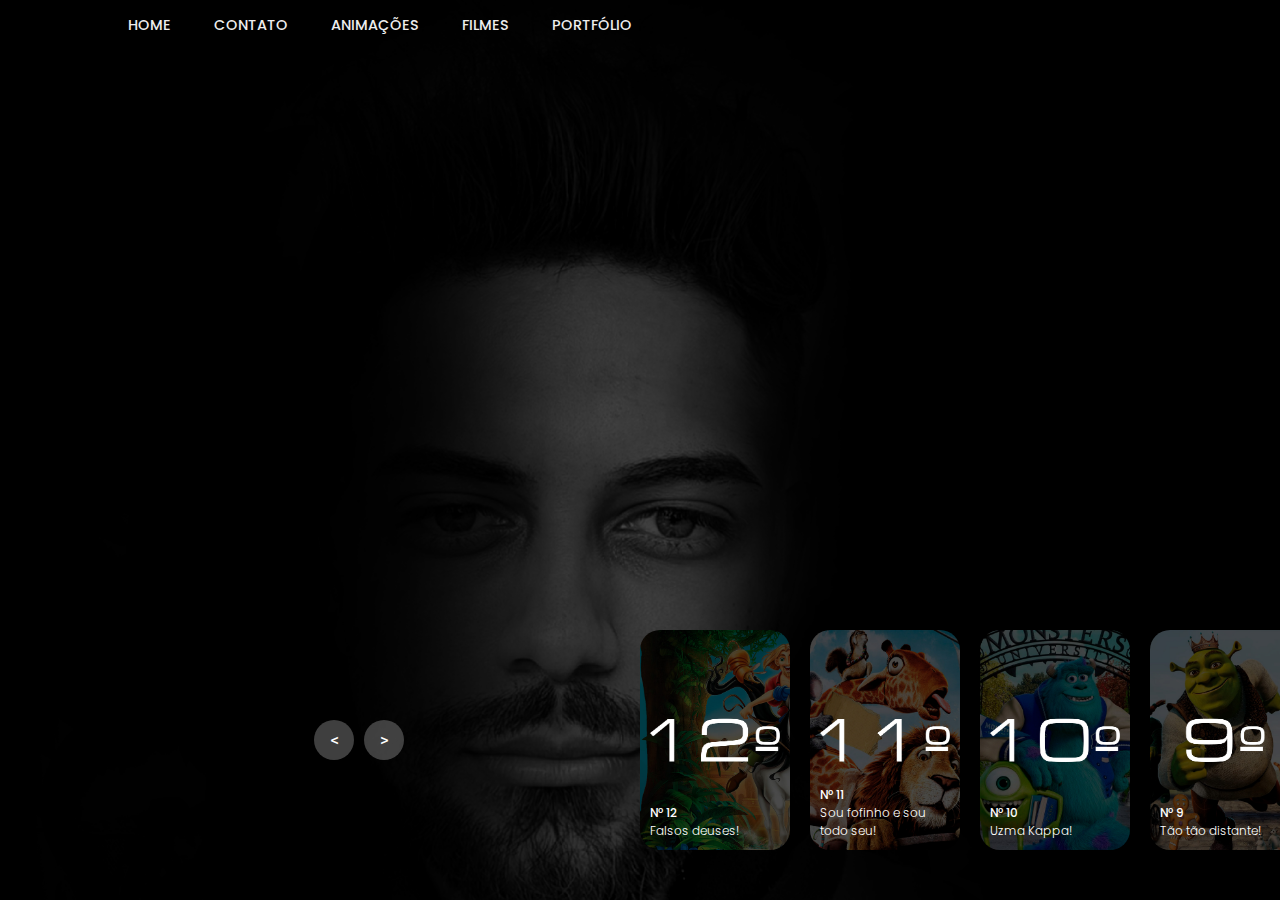
<file: animacoes.html>
<!DOCTYPE html>
<html lang="pt-br">
<head>
    <meta charset="UTF-8">
    <meta name="viewport" content="width=device-width, initial-scale=1.0">
    <title>Entretenimento | Erick Larssen</title>
    <link rel="stylesheet" href="style.css">
    <link rel="icon" href="image/claquete.png">
</head>
<body>
    <header>
        <nav>
            <a href="index.html">HOME</a>
            <a href="https://wa.me/5511932245843" target="_blank">CONTATO</a>
            <a href="animacoes.html" target="_blank">ANIMAÇÕES</a>
            <a href="#">FILMES</a>
            <a href="#">PORTFÓLIO</a>
        </nav>
    </header>

    <!-- carousel -->
    <div class="carousel">
        <!-- list item -->
        <div class="list">
            <div class="item">
                <img src="image/erick1.png">
                <div class="content">
                    <div class="author">ERICK LARSSEN</div>
                    <div class="title">CLUBE DA</div>
                    <div class="topic"><span>ANIMAÇÃO</span></div>
                    <div class="des">
                        Bem-vindo(a) ao meu universo de animações! Aqui, compartilho as obras que despertaram minha imaginação e marcaram momentos especiais da minha vida. Prepare-se para uma jornada visual incrível — recomendo seguir a ordem das setas para aproveitar cada história da melhor forma!
                    </div>

                    <div class="buttons">
                        <button>SOBRE</button>
                        <button class="hide">ACESSAR</button>
                    </div>
                </div>
            </div>
            <div class="item">
                <img src="image/o-caminho-para-eldorado.jpg">
                <div class="content">
                    <div class="author">Por Erick Larssen</div>
                    <div class="title">Nº 12</div>
                    <div class="topic">O CAMINHO PARA <span>EL DORADO</span></div>
                    <div class="des">
                        Essa série me conquista não apenas pela estética charmosa de mistério francês, mas também pelo fato de que personagens 'fora da lei' são sempre os mais cativantes e proporcionam as aventuras mais emocionais. É uma série que me faz torcer pelos 'maus' hahaha.
                    </div>
                    <div class="buttons">
                        <button onclick="window.open('https://www.imdb.com/pt/title/tt11083552/?ref_=nv_sr_srsg_0_tt_8_nm_0_in_0_q_infiltrado', '_blank')">TRAILER</button>
                    </div>
                </div>
            </div>
            <div class="item">
                <img src="image/selvagem.jpg">
                <div class="content">
                    <div class="author">Por Erick Larssen</div>
                    <div class="title">Nº 11</div>
                    <div class="topic"><span>SELVAGEM</span></div>
                    <div class="des">
                        Essa série me fascina pela complexidade e detalhes, exigindo atenção para não me perder. É uma série criativa, com personagens ricos em personalidade e dilemas morais profundos. A vibe de 'revolução das máquinas' é especialmente atraente, explorando temas como consciência e inteligência artificial.
                    </div>
                    <div class="buttons">
                        <button onclick="window.open('https://www.imdb.com/pt/title/tt3501632/?ref_=nv_sr_srsg_4_tt_4_nm_3_in_0_q_thor', '_blank')">TRAILER</button>
                    </div>
                </div>
            </div>
            <div class="item">
                <img src="image/universidade-monstros.jpg">
                <div class="content">
                    <div class="author">Por Erick Larssen</div>
                    <div class="title">Nº 10</div>
                    <div class="topic">UNIVERSIDADE <span>MONSTROS</span></div>
                    <div class="des">
                        Essa série me agrada por oferecer uma visão crua e realista de como os super-heróis seriam na vida real. Isso me proporciona uma perspectiva única e emocionante sobre a dualidade de pessoas com dons extraordinários. No entanto, o excesso de gore é um ponto que me incomoda.
                    </div>
                    <div class="buttons">
                        <button onclick="window.open('https://www.imdb.com/pt/title/tt1877830/?ref_=nv_sr_srsg_1_tt_7_nm_0_in_0_q_the%2520ba', '_blank')">TRAILER</button>
                    </div>
                </div>
            </div>
            <div class="item">
                <img src="image/shrek.jpeg">
                <div class="content">
                    <div class="author">Por Erick Larssen</div>
                    <div class="title">Nº 9</div>
                    <div class="topic"><span>SHREK </span>(FRANQUIA)</div>
                    <div class="des">
                        Essa é uma série que eu adoro por ser um clássico da Ação, gênero que gosto. O protagonista é um cara simples, sem frescuras, com um humor ácido que às vezes surpreende, durão, direto, mas sempre ajuda os mais fracos com sua inteligência e sagacidade, lutando pela justiça de forma eficaz.
                    </div>
                    <div class="buttons">
                        <button onclick="window.open('https://www.imdb.com/pt/title/tt3659388/?ref_=nv_sr_srsg_0_tt_8_nm_0_in_0_q_the%2520martian', '_blank')">TRAILER</button>
                    </div>
                </div>
            </div>
            <div class="item">
                <img src="image/procurando-nemo.jpg">
                <div class="content">
                    <div class="author">Por Erick Larssen</div>
                    <div class="title">Nº 8</div>
                    <div class="topic">PROCURANDO <span>NEMO</span></div>
                    <div class="des">
                        Essa série me cativa porque seu tema central é o 'apocalipse zumbi', um gênero que me fascina desde criança. Sendo baseada em um jogo que eu adoro, a trama me prende e me envolve, alimentando minha paixão por histórias de sobrevivência em mundos pós-apocalípticos. 
                    </div>
                    <div class="buttons">
                        <button onclick="window.open('https://www.imdb.com/pt/title/tt1351685/?ref_=nv_sr_srsg_0_tt_4_nm_4_in_0_q_jack%2520the%2520giant%2520slayer', '_blank')">TRAILER</button>
                    </div>
                </div>
            </div>
            <div class="item">
                <img src="image/o-rei-leao.jpg">
                <div class="content">
                    <div class="author">Por Erick Larssen</div>
                    <div class="title">Nº 7</div>
                    <div class="topic">REI <span>LEÃO</span></div>
                    <div class="des">
                        Essa é uma série que eu adoro pela sua criatividade única. O conceito de um reality show mortal já é intrigante, mas o que realmente me prende é a combinação de personagens icônicos e intrigantes em um jogo de vida ou morte, um vício.
                    </div>
                    <div class="buttons">
                        <button onclick="window.open('https://www.imdb.com/pt/title/tt2381941/?ref_=nv_sr_srsg_0_tt_8_nm_0_in_0_q_focus', '_blank')">TRAILER</button>
                    </div>
                </div>
            </div>
            <div class="item">
                <img src="image/monstros-sa.jpg">
                <div class="content">
                    <div class="author">Por Erick Larssen</div>
                    <div class="title">Nº 6</div>
                    <div class="topic">MONSTROS <span>S/A</span></div>
                    <div class="des">
                        Essa é uma série que me vicia por apresentar conceitos de física quântica e teoria do multiverso de forma acessível e envolvente. Através de histórias e personagens interessantes, a série me faz mergulhar em um mundo de reviravoltas e teorias científicas intrigantes.
                    </div>
                    <div class="buttons">
                        <button onclick="window.open('https://www.imdb.com/pt/title/tt1219289/?ref_=nv_sr_srsg_0_tt_8_nm_0_in_0_q_limitl', '_blank')">TRAILER</button>
                    </div>
                </div>
            </div>
            <div class="item">
                <img src="image/os-sem-florestas.jpg">
                <div class="content">
                    <div class="author">Por Erick Larssen</div>
                    <div class="title">Nº 5</div>
                    <div class="topic">OS SEM <span>FLORESTAS</span></div>
                    <div class="des">
                        Essa é uma série que eu adoro por ser a continuação da minha série favorita. Ela retrata a antiga civilização Viking de forma autêntica e emocionante, com 4 personagens que me prendem pela sua personalidade e história. Como alguém que é fascinado por Vikings, eu me identifico profundamente com a série e sinto empatia pelos personagens.
                    </div>
                    <div class="buttons">
                        <button onclick="window.open('https://www.imdb.com/pt/title/tt1355644/?ref_=nv_sr_srsg_0_tt_8_nm_0_in_0_q_passeng', '_blank')">TRAILER</button>
                    </div>
                </div>
            </div>
            <div class="item">
                <img src="image/os-incriveis.jpg">
                <div class="content">
                    <div class="author">Por Erick Larssen</div>
                    <div class="title">Nº 4</div>
                    <div class="topic">OS <span>INCRÍVEIS</span></div>
                    <div class="des">
                        Essa é uma série que eu adoro porque explora a complexidade das relações familiares, um tema que sempre me fascinou. A história da família Shelby, liderada por um icônico e inteligente Tommy, é especialmente cativante, mostrando a força e a astúcia de um líder que se destaca em um mundo desafiador.
                    </div>
                    <div class="buttons">
                        <button onclick="window.open('https://www.imdb.com/pt/title/tt1477834/?ref_=nv_sr_srsg_0_tt_8_nm_0_in_0_q_aquaman', '_blank')">TRAILER</button>
                    </div>
                </div>
            </div>
            <div class="item">
                <img src="image/toy-story.jpg">
                <div class="content">
                    <div class="author">Medalha de Bronze</div>
                    <div class="title">Nº 3</div>
                    <div class="topic">TOY <span>STORY</span></div>
                    <div class="des">
                        Eu não simplesmente gosto de ruptura, eu sou viciado, é uma obra extremamente criativa e envolvente. A química entre os personagens me entretém, as reviravoltas são surpreendentes e os dilemas morais são profundos. A dinâmica de separação de memórias é genial e me mantém preso à história, essa série é uma experiência de vida.
                    </div>
                    <div class="buttons">
                        <button onclick="window.open('https://www.imdb.com/pt/title/tt2404233/?ref_=nv_sr_srsg_0_tt_8_nm_0_in_0_q_gods%2520of%2520', '_blank')">TRAILER</button>
                    </div>
                </div>
            </div>
            <div class="item">
                <img src="image/carros.jpg">
                <div class="content">
                    <div class="author">Medalha de Prata</div>
                    <div class="title">Nº 2</div>
                    <div class="topic"><span>CARROS</span></div>
                    <div class="des">
                        Sou obcecado em Suits por muitas razões, as 9 temporadas ainda são poucas para mim! É mais do que uma série de direito corporativo, é uma jornada de vivências, dilemas e crescimento pessoal dos personagens que me envolve da 1° a 9° temporada.
                    </div>
                    <div class="buttons">
                        <button onclick="window.open('https://www.imdb.com/pt/title/tt1790864/?ref_=nv_sr_srsg_0_tt_8_nm_0_in_0_q_maze', '_blank')">TRAILER</button>
                    </div>
                </div>
            </div>
            <div class="item">
                <img src="image/vida-de-inseto.jpg">
                <div class="content">
                    <div class="author">Medalha de Ouro</div>
                    <div class="title">Nº 1</div>
                    <div class="topic">VIDA DE <span>INSETO</span></div>
                    <div class="des">
                        Talvez eu não saiba explicar o porquê eu gosto tanto de Vikings a ponto de ser a minha série top 1. Ela entrou na minha vida de repente, me prendeu e moldou minha visão e ações em muitos aspectos. Posso dizer que há um "eu" antes e depois de Vikings. É apoteótica!
                    </div>
                    <div class="buttons">
                        <button onclick="window.open('https://www.imdb.com/pt/title/tt0120616/?ref_=nv_sr_srsg_0_tt_8_nm_0_in_0_q_the%2520mumm', '_blank')">Trailer</button>
                    </div>
                </div>
            </div>
        </div>
        <!-- list thumnail -->
        <div class="thumbnail">
            <div class="item">
                <img src="image/elarssen_aguia_branco.png">
                <div class="content">
                    <div class="title">
                        Home
                    </div>
                    <div class="description">
                        Slider Principal
                    </div>
                </div>
            </div>
            <div class="item">
                <img src="image/carousel-o-caminho-para-el-dorado.jpg">
                <div class="content">
                    <div class="title">
                        Nº 12
                    </div>
                    <div class="description">
                        Falsos deuses!
                    </div>
                </div>
            </div>
            <div class="item">
                <img src="image/carousel-selvagem.jpg">
                <div class="content">
                    <div class="title">
                        Nº 11
                    </div>
                    <div class="description">
                        Sou fofinho e sou todo seu!
                    </div>
                </div>
            </div>
            <div class="item">
                <img src="image/carousel-universidade-monstros.jpg">
                <div class="content">
                    <div class="title">
                        Nº 10
                    </div>
                    <div class="description">
                        Uzma Kappa!
                    </div>
                </div>
            </div>
            <div class="item">
                <img src="image/carousel-shrek.jpg">
                <div class="content">
                    <div class="title">
                        Nº 9
                    </div>
                    <div class="description">
                        Tão tão distante!
                    </div>
                </div>
            </div>
            <div class="item">
                <img src="image/carousel-procurando-nemo.jpg">
                <div class="content">
                    <div class="title">
                        Nº 8
                    </div>
                    <div class="description">
                        Continue a nadar!
                    </div>
                </div>
            </div>
            <div class="item">
                <img src="image/carousel-rei-leao.jpg">
                <div class="content">
                    <div class="title">
                        Nº 7
                    </div>
                    <div class="description">
                        Hakuna Matata!
                    </div>
                </div>
            </div>
            <div class="item">
                <img src="image/carousel-monstros-sa.jpg">
                <div class="content">
                    <div class="title">
                        Nº 6
                    </div>
                    <div class="description">
                        Boo!
                    </div>
                </div>
            </div>
            <div class="item">
                <img src="image/carousel-os-sem-florestas.jpg">
                <div class="content">
                    <div class="title">
                        Nº 5
                    </div>
                    <div class="description">
                        Meu casco está formigando!
                    </div>
                </div>
            </div>
            <div class="item">
                <img src="image/carousel-os-incriveis.jpg">
                <div class="content">
                    <div class="title">
                        Nº 4
                    </div>
                    <div class="description">
                        "Cadê o meu uniforme?"
                    </div>
                </div>
            </div>
            <div class="item">
                <img src="image/carousel-ruptura.jpg">
                <div class="content">
                    <div class="title">
                        Nº 3
                    </div>
                    <div class="description">
                        Medalha de Bronze
                    </div>
                </div>
            </div>
            <div class="item">
                <img src="image/carousel-carros.jpg">
                <div class="content">
                    <div class="title">
                        Nº 2
                    </div>
                    <div class="description">
                        Medalha de Prata
                    </div>
                </div>
            </div>
            <div class="item">
                <img src="image/carousel-vida-de-inseto.jpg">
                <div class="content">
                    <div class="title">
                        Nº 1
                    </div>
                    <div class="description">
                        Medalha de Ouro
                    </div>
                </div>
            </div>
        </div>
        <!-- next prev -->

        <div class="arrows">
            <button id="prev"><</button>
            <button id="next">></button>
        </div>
        <!-- time running -->
        <div class="time"></div>
    </div>

    <script src="app.js"></script>
</body>
</html>
</file>
<file: style.css>
@import url('https://fonts.googleapis.com/css2?family=Poppins:ital,wght@0,100;0,200;0,300;0,400;0,500;0,600;0,700;0,800;0,900;1,100;1,200;1,300;1,400;1,500;1,600;1,700;1,800;1,900&display=swap');
body{
    margin: 0;
    background-color: #000;
    color: #eee;
    font-family: Poppins;
    font-size: 12px;
}
a{
    text-decoration: none;
}
header{
    width: 1140px;
    max-width: 80%;
    margin: auto;
    height: 50px;
    display: flex;
    align-items: center;
    position: relative;
    z-index: 100;
}
header a{
    color: #eee;
    margin-right: 40px;
    position: relative;
    font-size: 1.2em;
    text-decoration: none;
    font-weight: 500;
    transition: color 0.3s ease;
}
header a::after {
    content: "";
    position: absolute;
    width: 0;
    height: 2px;
    bottom: 0;
    left: 50%;
    background-color: #ff5733;
    transition: width 0.3s ease, left 0.3s ease;
}

header a:hover {
    color: #ff5733;
}

header a:hover::after {
    width: 100%;
    left: 0;
}
/* carousel */
.carousel{
    height: 100vh;
    margin-top: -50px;
    width: 100vw;
    overflow: hidden;
    position: relative;
}
.carousel .list .item{
    width: 100%;
    height: 100%;
    position: absolute;
    inset: 0 0 0 0;
}
.carousel .list .item img{
    width: 100%;
    height: 100%;
    object-fit: cover;
    filter: brightness(40%);
}
.carousel .list .item .content{
    position: absolute;
    top: 20%;
    width: 1140px;
    max-width: 80%;
    left: 50%;
    transform: translateX(-50%);
    padding-right: 30%;
    box-sizing: border-box;
    color: #fff;
    text-shadow: 0 5px 10px #0004;
}
.carousel .list .item .author{
    font-weight: bold;
    letter-spacing: 10px;
}
.carousel .list .item .title,
.carousel .list .item .topic{
    font-size: 4.5em;
    font-weight: bold;
    line-height: 1.3em;
}
.carousel .list .item .des{
    font-size: 15px;
}
.carousel .list .item .topic{
    color: #ffffff;
}
.carousel .list .item .buttons{
    display: grid;
    grid-template-columns: repeat(2, 130px);
    grid-template-rows: 40px;
    gap: 5px;
    margin-top: 20px;
}
.carousel .list .item .buttons button{
    border: none;
    background-color: #eee;
    letter-spacing: 3px;
    font-family: Poppins;
    font-weight: 500;
    cursor: pointer;
    position: relative;
    transition: all 0.3s ease;
}
.carousel .list .item .buttons button:nth-child(2){
    background-color: transparent;
    border: 1px solid #fff;
    color: #eee;
}
.carousel .list .item .buttons button:hover{
    color: rgb(107, 107, 107);
    box-shadow: 0 0 10px 3px rgba(255, 255, 255, 0.7), 0 0 30px 5px rgba(255, 255, 255, 0.3);
    transform: scale(1.05);
}
.carousel .list .item .buttons button{
    transition: all 0.3s ease-in-out;
}
.topic span {
    color: #ff5733 !important;
    font-weight: bold;
    transition: color 0.3s ease;
}

/* thumbail */
.thumbnail{
    position: absolute;
    bottom: 50px;
    left: 50%;
    width: max-content;
    z-index: 100;
    display: flex;
    gap: 20px;
}
.thumbnail .item{
    width: 150px;
    height: 220px;
    flex-shrink: 0;
    position: relative;
}
.thumbnail .item img{
    width: 100%;
    height: 100%;
    object-fit: cover;
    border-radius: 20px;
}
.thumbnail .item .content{
    color: #fff;
    position: absolute;
    bottom: 10px;
    left: 10px;
    right: 10px;
}
.thumbnail .item .content .title{
    font-weight: 500;
}
.thumbnail .item .content .description{
    font-weight: 300;
}
/* arrows */
.arrows{
    position: absolute;
    top: 80%;
    right: 52%;
    z-index: 100;
    width: 300px;
    max-width: 30%;
    display: flex;
    gap: 10px;
    align-items: center;
}
.arrows button{
    width: 40px;
    height: 40px;
    border-radius: 50%;
    background-color: #eee4;
    border: none;
    color: #fff;
    font-family: monospace;
    font-weight: bold;
    transition: .5s;
    cursor: pointer;
}
.arrows button:hover{
    background-color: #fff;
    color: #000;
}

/* animation */
.carousel .list .item:nth-child(1){
    z-index: 1;
}

/* animation text in first item */

.carousel .list .item:nth-child(1) .content .author,
.carousel .list .item:nth-child(1) .content .title,
.carousel .list .item:nth-child(1) .content .topic,
.carousel .list .item:nth-child(1) .content .des,
.carousel .list .item:nth-child(1) .content .buttons
{
    transform: translateY(50px);
    filter: blur(20px);
    opacity: 0;
    animation: showContent .5s 1s linear 1 forwards;
}
@keyframes showContent{
    to{
        transform: translateY(0px);
        filter: blur(0px);
        opacity: 1;
    }
}
.carousel .list .item:nth-child(1) .content .title{
    animation-delay: 1.2s!important;
}
.carousel .list .item:nth-child(1) .content .topic{
    animation-delay: 1.4s!important;
}
.carousel .list .item:nth-child(1) .content .des{
    animation-delay: 1.6s!important;
}
.carousel .list .item:nth-child(1) .content .buttons{
    animation-delay: 1.8s!important;
}
/* create animation when next click */
.carousel.next .list .item:nth-child(1) img{
    width: 150px;
    height: 220px;
    position: absolute;
    bottom: 50px;
    left: 50%;
    border-radius: 30px;
    animation: showImage .5s linear 1 forwards;
}
@keyframes showImage{
    to{
        bottom: 0;
        left: 0;
        width: 100%;
        height: 100%;
        border-radius: 0;
    }
}

.carousel.next .thumbnail .item:nth-last-child(1){
    overflow: hidden;
    animation: showThumbnail .5s linear 1 forwards;
}
.carousel.prev .list .item img{
    z-index: 100;
}
@keyframes showThumbnail{
    from{
        width: 0;
        opacity: 0;
    }
}
.carousel.next .thumbnail{
    animation: effectNext .5s linear 1 forwards;
}

@keyframes effectNext{
    from{
        transform: translateX(150px);
    }
}

/* running time */

.carousel .time{
    position: absolute;
    z-index: 1000;
    width: 0%;
    height: 3px;
    background-color: #f1683a;
    left: 0;
    top: 0;
}

.carousel.next .time,
.carousel.prev .time{
    animation: runningTime 3s linear 1 forwards;
}
@keyframes runningTime{
    from{ width: 100%}
    to{width: 0}
}


/* prev click */

.carousel.prev .list .item:nth-child(2){
    z-index: 2;
}

.carousel.prev .list .item:nth-child(2) img{
    animation: outFrame 0.5s linear 1 forwards;
    position: absolute;
    bottom: 0;
    left: 0;
}
@keyframes outFrame{
    to{
        width: 150px;
        height: 220px;
        bottom: 50px;
        left: 50%;
        border-radius: 20px;
    }
}

.carousel.prev .thumbnail .item:nth-child(1){
    overflow: hidden;
    opacity: 0;
    animation: showThumbnail .5s linear 1 forwards;
}
.carousel.next .arrows button,
.carousel.prev .arrows button{
    pointer-events: none;
}
.carousel.prev .list .item:nth-child(2) .content .author,
.carousel.prev .list .item:nth-child(2) .content .title,
.carousel.prev .list .item:nth-child(2) .content .topic,
.carousel.prev .list .item:nth-child(2) .content .des,
.carousel.prev .list .item:nth-child(2) .content .buttons
{
    animation: contentOut 1.5s linear 1 forwards!important;
}

@keyframes contentOut{
    to{
        transform: translateY(-150px);
        filter: blur(20px);
        opacity: 0;
    }
}
@media screen and (max-width: 678px) {
    .carousel .list .item .content{
        padding-right: 0;
    }
    .carousel .list .item .content .title{
        font-size: 30px;
    }
}

@media screen and (max-width: 428px) {
    nav{
        display: flex;
        justify-content: center;
        align-items: center;
        width: 100%;
        position: fixed;
        top: 0;
        left: 0;
        padding: 8px 5px;
        box-shadow: 0px 2px 5px rgba(0,0,0,0.1);
    }

    nav a{
        font-size: 12px;
        text-decoration: none;
        padding: 4px 6px;
        margin: 0 3px;
    }
    
    .thumbnail .item{
        width: 120px;
        height: 180px;
    }
    .carousel .list .item .content{
        top: 20%;
        width: 90%;
        max-width: 100%;
        padding-right: 10%;
    }

    .carousel .list .item .title,
    .carousel .list .item .topic{
        font-size: 3.5em;
    }

    .carousel .list .item .des{
        font-size: 12px;
    }

    .carousel .list .item .author{
        font-size: 1.2em;
        letter-spacing: 5px;
    }

    .carousel .list .item .buttons{
        grid-template-columns: repeat(2, 100px);
        grid-template-rows: 35px;
    }

    .carousel .list .item .buttons button{
        font-size: 0.9em;
        padding: 8px;
    }
}
@media screen and (max-width: 393px){
    .carousel .list .item .title,
    .carousel .list .item .topic{
        font-size: 2.2rem;
    }
}
@media screen and (max-width: 390px){
    .thumbnail .item {
        width: 70px;
        height: 130px;
    }
    .carousel .list .item .content{
        top: 15%;
        width: 90%;
        max-width: 100%;
        padding-right: 10%;
    }

    .carousel .list .item .title,
    .carousel .list .item .topic{
        font-size: 3.5em;
    }

    .carousel .list .item .author{
        font-size: 1.2em;
        letter-spacing: 5px;
    }

    .carousel .list .item .buttons{
        grid-template-columns: repeat(2, 100px);
        grid-template-rows: 35px;
    }

    .carousel .list .item .buttons button{
        font-size: 0.9em;
        padding: 8px;
    }
}

@media screen and (max-width: 320px){
    header a{
        font-size: 10px;
    }
    .thumbnail .item{
        width: 70px;
        height: 130px;
    }
    .carousel .list .item .content{
        top: 15%;
        width: 90%;
        max-width: 100%;
        padding-right: 10%;
    }

    .carousel .list .item .title,
    .carousel .list .item .topic{
        font-size: 2.1em;
    }
    .thumbnail .content .title,
    .thumbnail .content .description{
        display: none;
    }
    .carousel .list .item .author{
        font-size: 0.6em;
        letter-spacing: 5px;
    }

    .carousel .list .item .des{
        font-size: 10px;
    }

    .carousel .list .item .buttons{
        grid-template-columns: repeat(2, 80px);
        grid-template-rows: 35px;
    }

    .carousel .list .item .buttons button{
        font-size: 0.9em;
        padding: 8px;
    }
    .thumbnail .item{
        margin-top: 15px;
        width: 50px;
        height: 110px;
    }
    .arrows button{
        margin-top: 20px;
    }

    .hide{
        display: none;
    }
}
</file>
